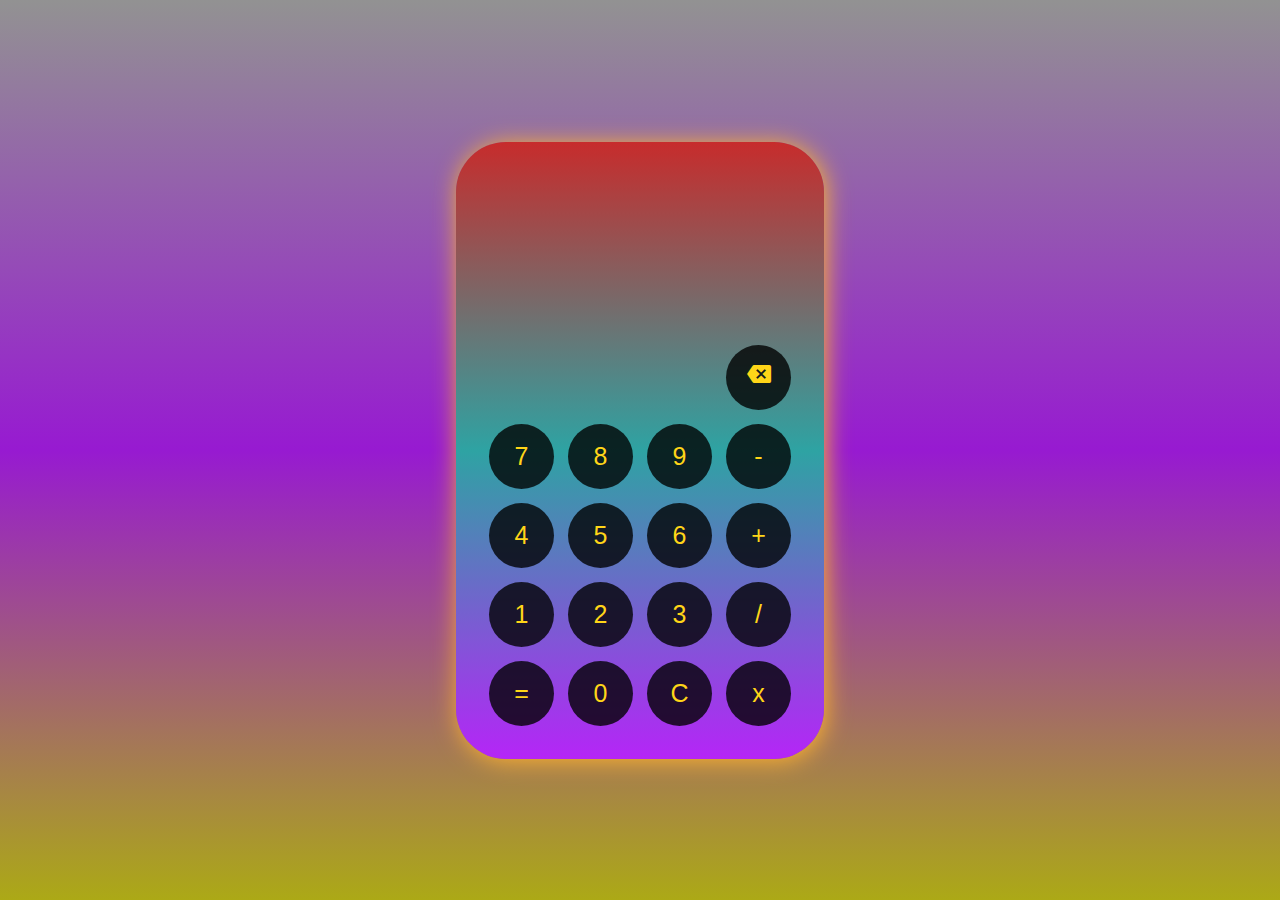
<file: LEVEL2_TASK1/index.html>
<!DOCTYPE html>
<html lang="en">

<head>
  <meta charset="UTF-8">
  <meta http-equiv="X-UA-Compatible" content="IE=edge">
  <meta name="viewport" content="width=device-width, initial-scale=1.0">
  <title>LEVEL 2 TASK 1</title>
  <link href="https://fonts.googleapis.com/icon?family=Material+Icons" rel="stylesheet">
  <style>
    * {
      padding: 0;
      margin: 0;
      box-sizing: border-box;
    }

    body {
      background-image: linear-gradient(rgb(146, 146, 146), rgb(151, 26, 209), rgb(172, 169, 22));
    }

    .cal {
      position: relative;
      height: auto;
      width: auto;
      padding: 25px;
      border-radius: 50px;
    }

    .cntnr {
      display: grid;
      height: 100vh;
      width: 100vw;
      place-items: center;
    }


    #display {
      margin: 10px;
      height: 140px;
      width: auto;
      max-width: 290px;
      display: flex;
      overflow-x: scroll;
      align-items: flex-end;
      justify-content: flex-end;
      font-size: 45px;
      margin-bottom: 20px;
      color: #fff;
    }

    #display::-webkit-scrollbar {
      display: block;
      height: 3px;
    }

    button {
      height: 65px;
      width: 65px;
      border: 0;
      border-radius: 35px;
      margin: 6px;
      font-size: 25px;
      cursor: pointer;
    }

    button:hover {
      text-shadow:
        0 0 7px #fff,
        0 0 10px #fff,
        0 0 21px #fff,
        0 0 42px #0fa,
        0 0 82px #0fa,
        0 0 92px #0fa,
        0 0 102px #0fa,
        0 0 151px #0fa;
    }

    .cal.dark {
      background-image: linear-gradient(#c72c2c, rgb(46, 163, 163), rgb(181, 37, 247));
      box-shadow: 2px 2px 25px rgb(255, 181, 44);
    }

    .btn {
      background-color: #000000c9;
      color: #ffd518;
    }
  </style>
</head>

<body>
  <div class="cntnr ">
    <div class="cal dark">
      <div id="display"></div>
      <div class="btns">
        <table>
          <tr>
            <td></td>
            <td></td>
            <td></td>
            <td><button class="btn" id="bsp"><i class="material-icons">backspace</i>
              </button>
            </td>
          </tr>
          <tr>
            <td><button class="btn" id="7">7</button></td>
            <td><button class="btn" id="8">8</button></td>
            <td><button class="btn" id="9">9</button></td>
            <td><button class="btn" id="-">-</button></td>
          </tr>
          <tr>
            <td><button class="btn" id="4">4</button></td>
            <td><button class="btn" id="5">5</button></td>
            <td><button class="btn" id="6">6</button></td>
            <td><button class="btn" id="+">+</button></td>
          </tr>
          <tr>
            <td><button class="btn" id="1">1</button></td>
            <td><button class="btn" id="2">2</button></td>
            <td><button class="btn" id="3">3</button></td>
            <td><button class="btn" id="/">/</button></td>
          </tr>
          <tr>
            <td><button class="btn" id="eql">=</button></td>
            <td><button class="btn" id="0">0</button></td>
            <td><button class="btn" id="clr">C</button></td>
            <td><button class="btn" id="*">x</button></td>
          </tr>
        </table>
      </div>
    </div>
  </div>


  <script>
    const display = document.querySelector("#display");
    const btns = document.querySelectorAll("button");

    let i;
    btns.forEach((item) => {
      item.onclick = () => {
        if (item.id == "clr")
          display.innerText = "";

        else if (item.id == "bsp") {
          let string = display.innerText.toString();
          display.innerText = string.substr(0, string.length - 1);
        }
        else if (item.id == "eql") {
          display.innerText += "=" + eval(display.innerText);
          i = 1;
        }
        else {
          if (i == 1) {
            display.innerText = "";
          }
          display.innerText += item.id;
          i = 0;
        }
      };
    });

  </script>



</body>

</html>
</file>
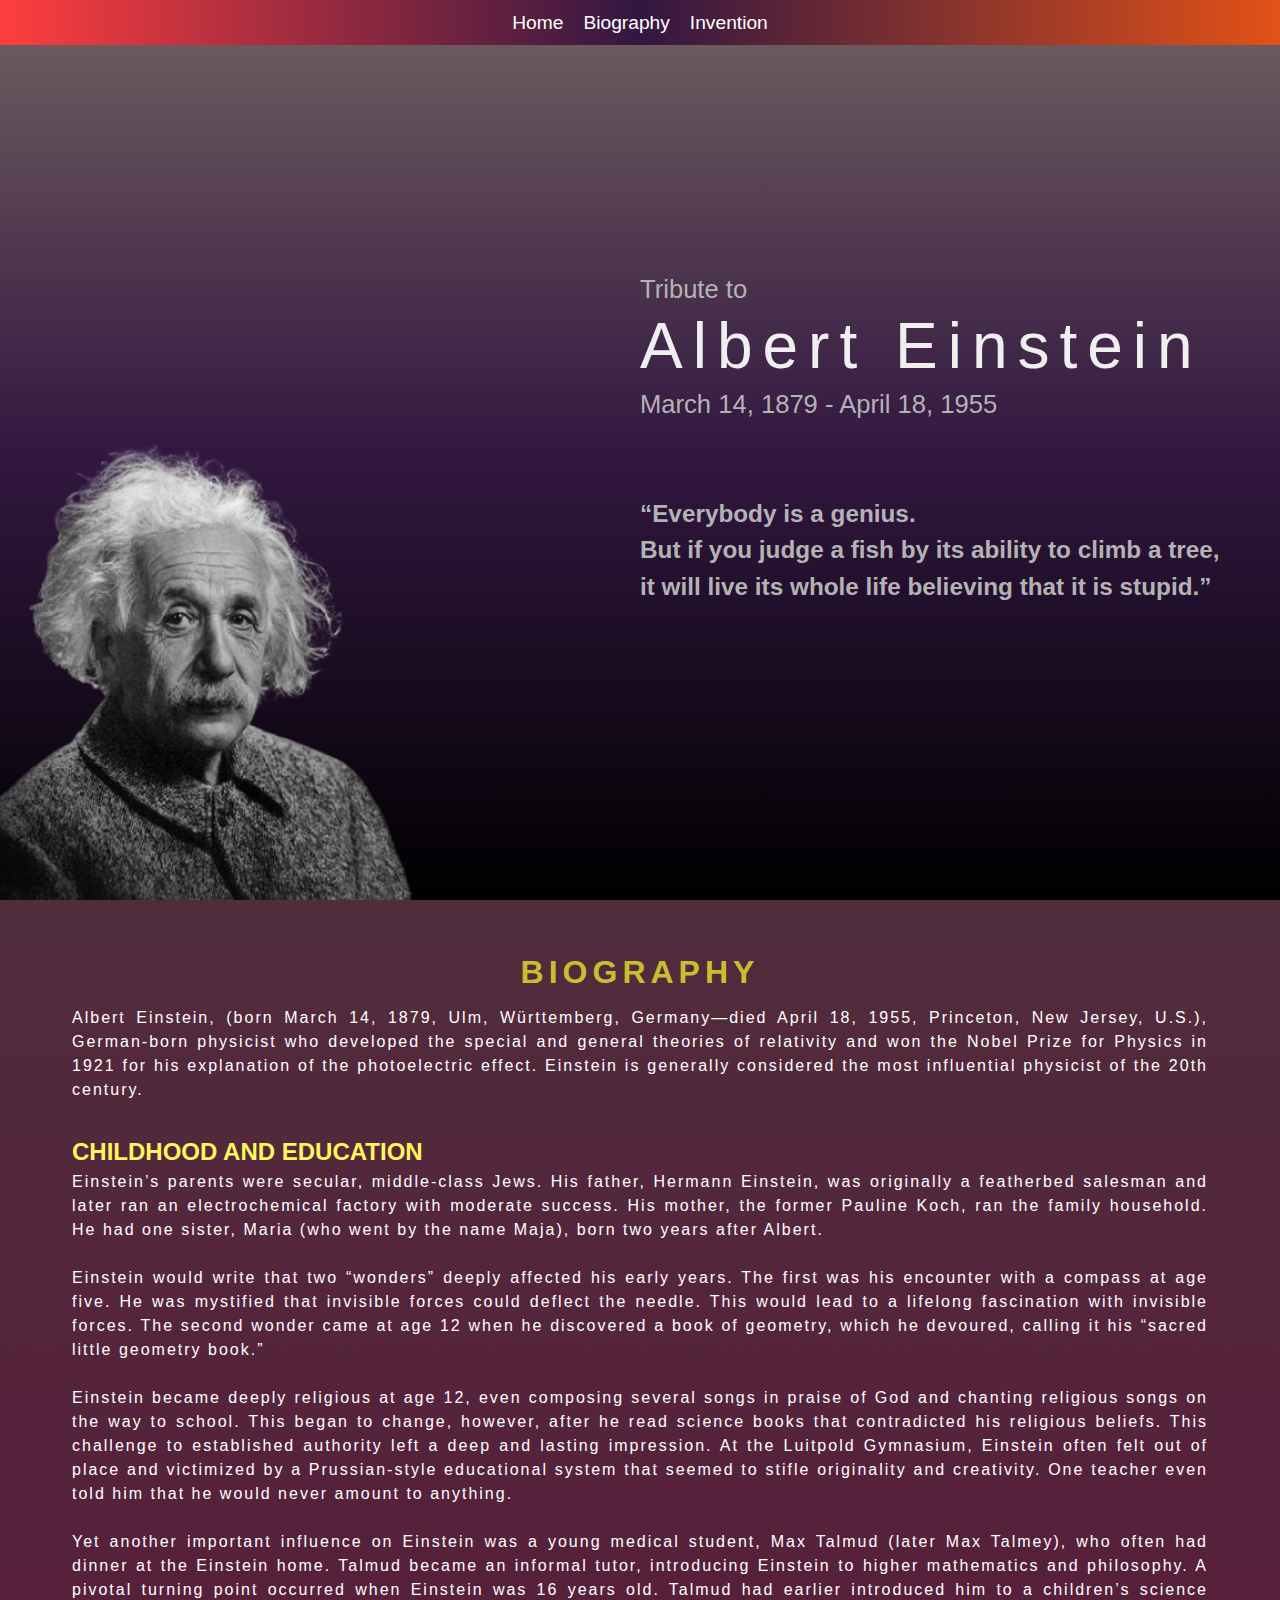
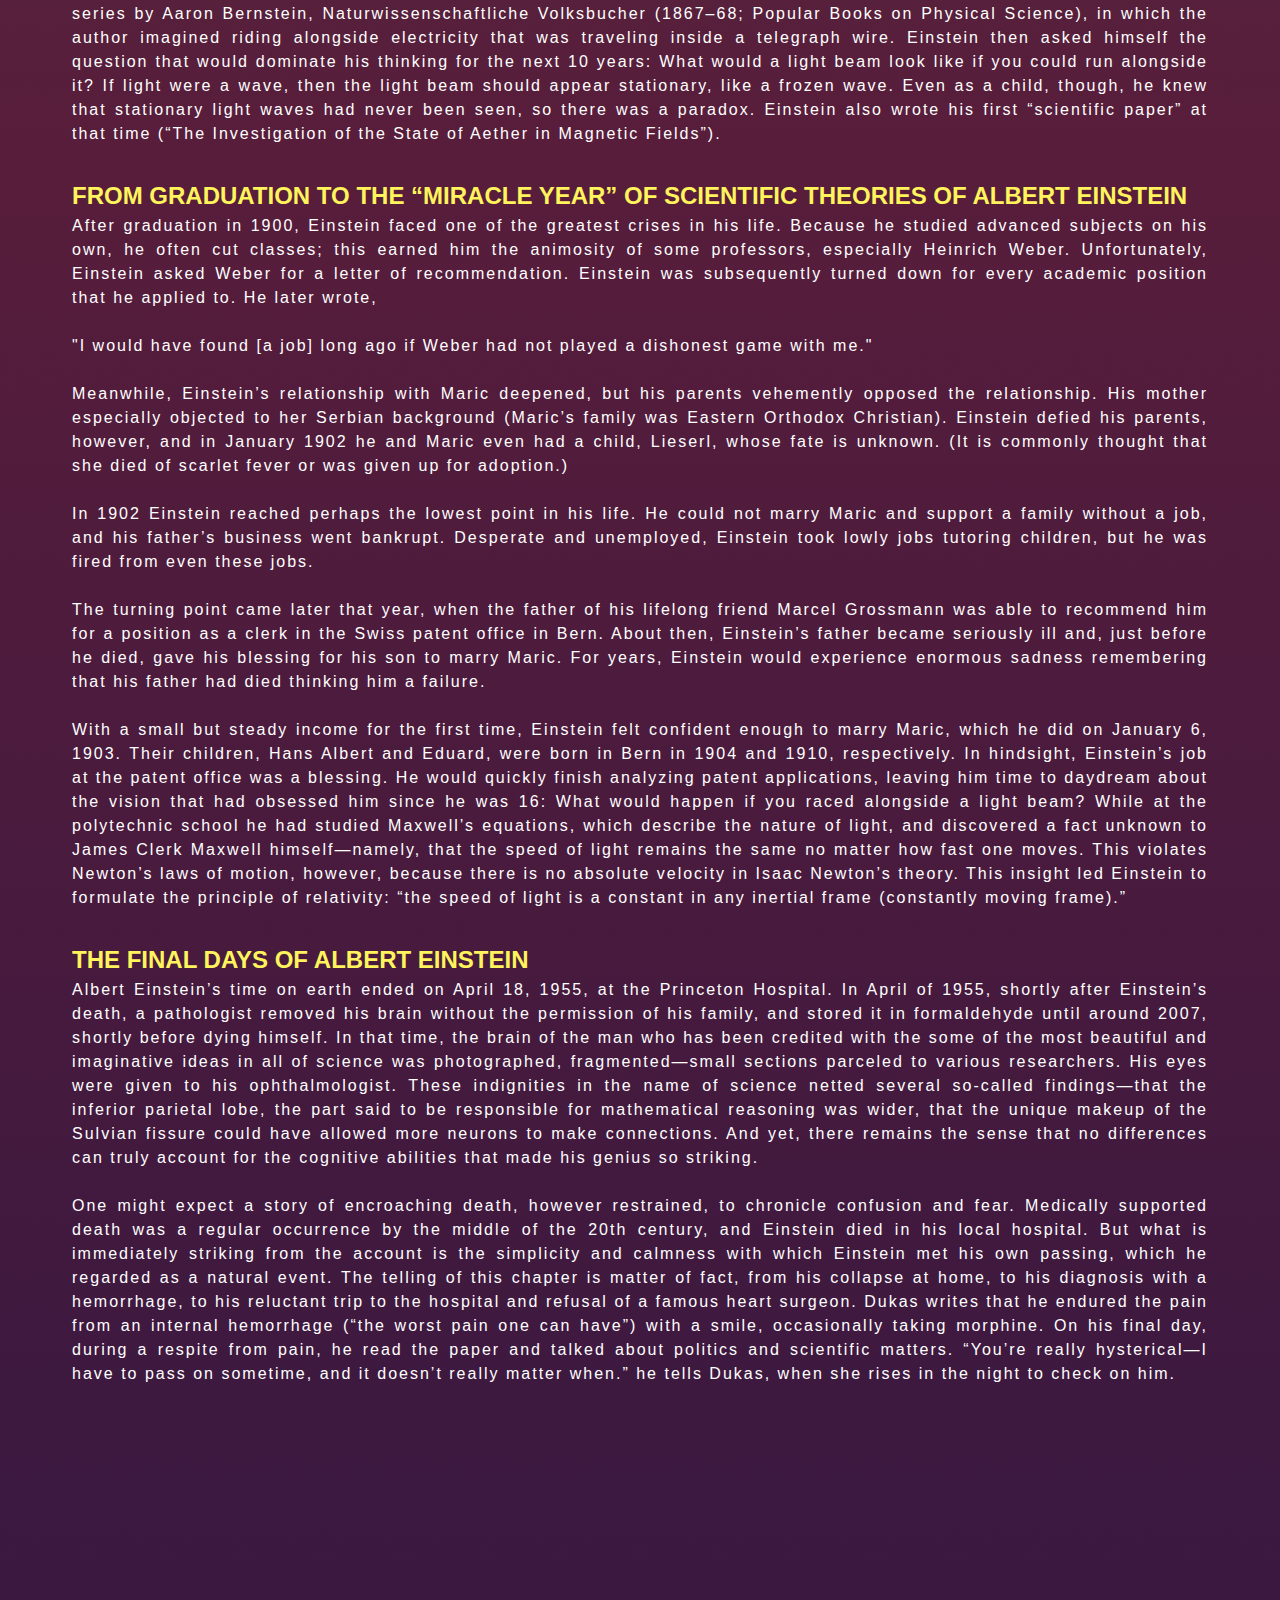
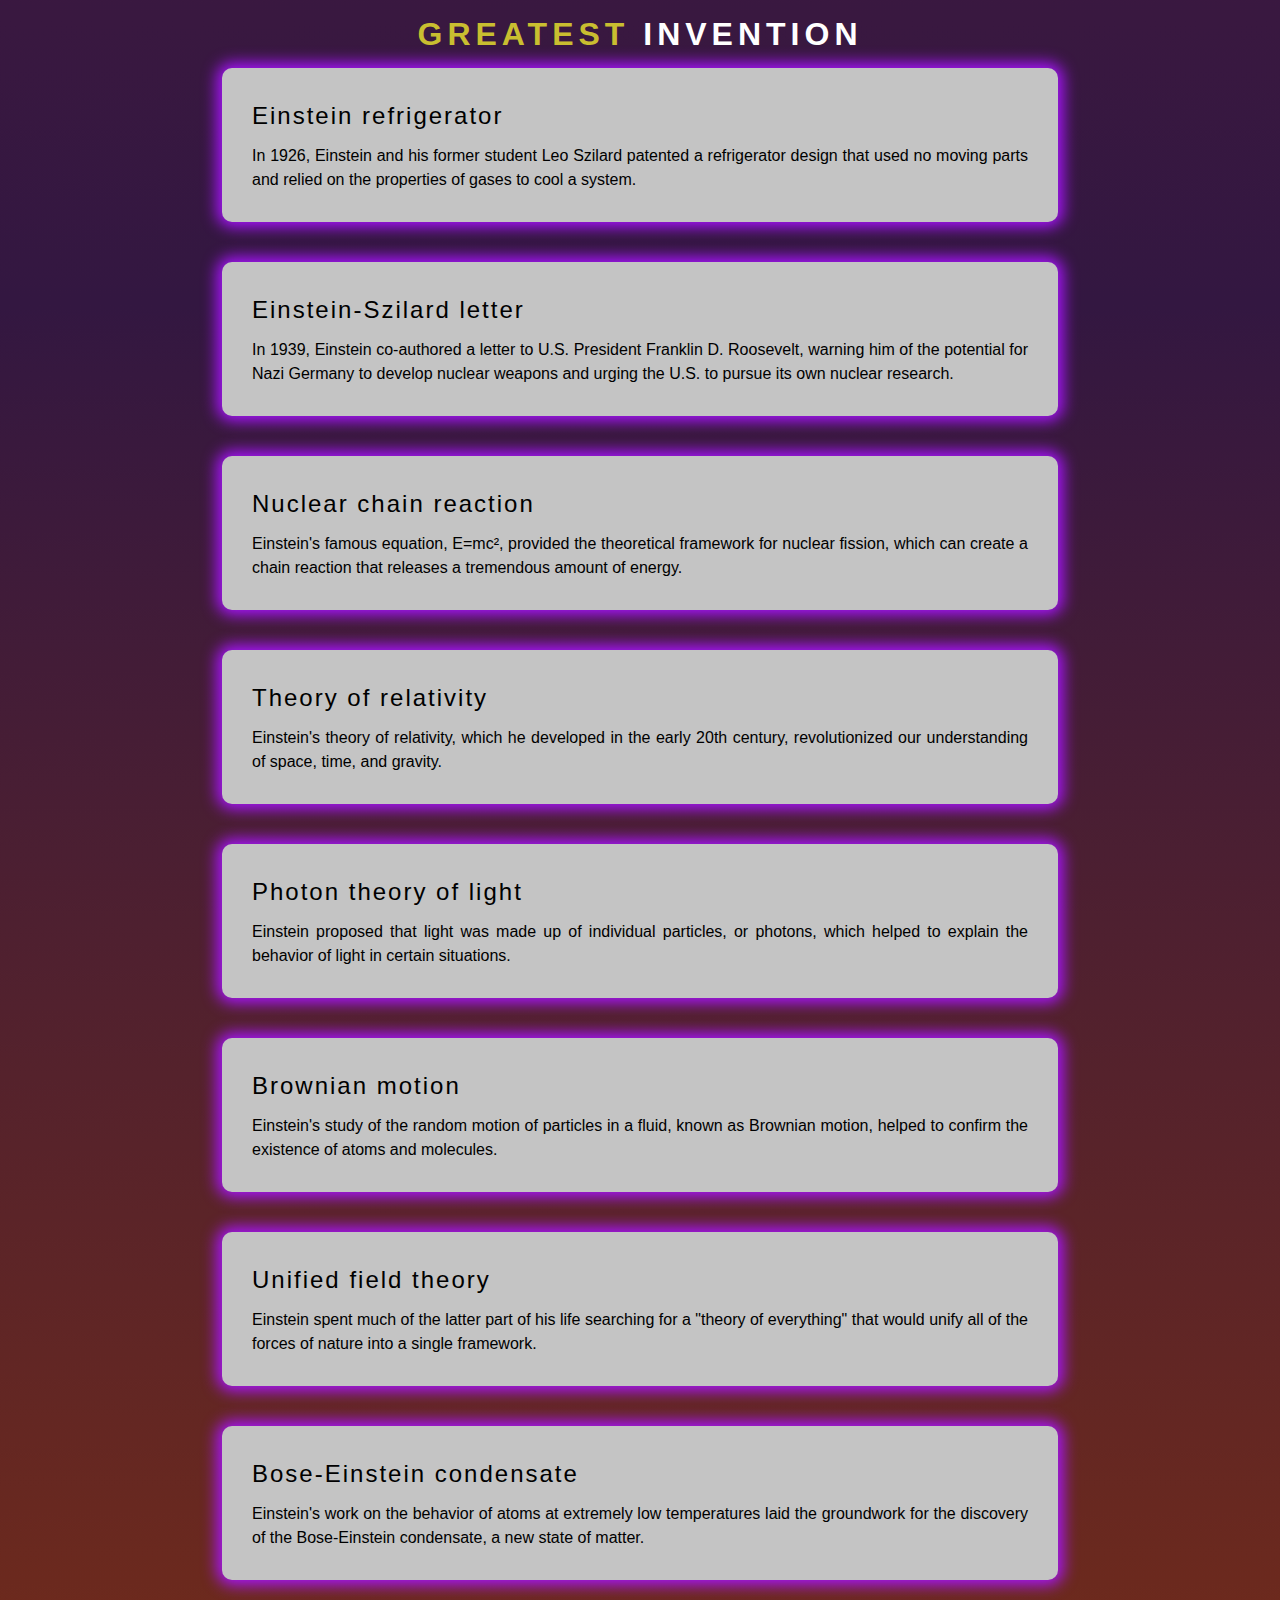
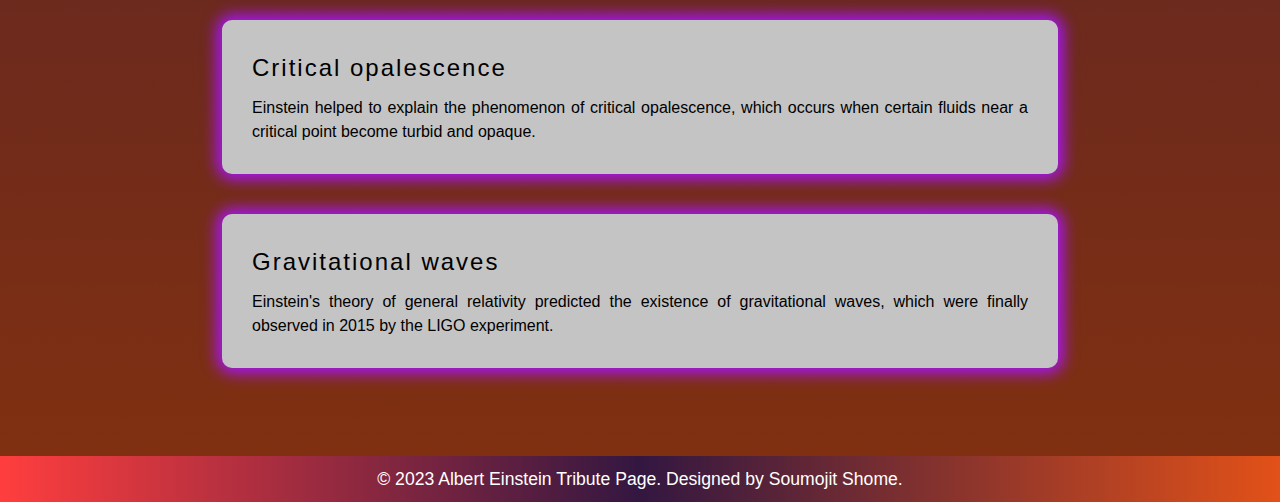
<file: LEVEL2_TASK2/index.html>
<!DOCTYPE html>
<html lang="en">

<head>
    <meta charset="UTF-8">
    <meta http-equiv="X-UA-Compatible" content="IE=edge">
    <meta name="viewport" content="width=device-width, initial-scale=1.0">
    <link rel="stylesheet" href="style.css">

    <title>LEVEL 2 TASK 2</title>
</head>

<body>

    <!-- page 1 home page -->
    <div id="home">
        <header>
            <nav>
                <ul>
                    <li><a href="#home">Home</a></li>
                    <li><a href="#biography-page">Biography</a></li>
                    <li><a href="#invention-page">Invention</a></li>
                </ul>
            </nav>

        </header>
        <div class="einstein-img_block">
            <img src="albert_einstein.png" alt="albert einstein pic" class="einstein-img">
        </div>
        <div class="intro">
            <h3>Tribute to</h3>
            <h1>Albert Einstein</h1>
            <h3> March 14, 1879 - April 18, 1955</h3>
            <br><br><br>
            <h5>
                “Everybody is a genius.<br>
                But if you judge a fish by its ability to climb a tree,<br>
                it will live its whole life believing that it is stupid.”<br>
            </h5>
        </div>
    </div>


    <!-- page 2 biography page-->
    <section class="bg-bio">
        <div class="cntnr biography" id="biography-page">
            <h3>Biography</h3>
            <p>Albert Einstein, (born March 14, 1879, Ulm, Württemberg, Germany—died April 18, 1955, Princeton, New
                Jersey, U.S.), German-born physicist who developed the special and general theories of relativity and
                won the Nobel Prize for Physics in 1921 for his explanation of the photoelectric effect. Einstein is
                generally considered the most influential physicist of the 20th century.</p>

            <div class="bio">
                <div>
                    <h4>Childhood and Education</h4>
                    <p>Einstein’s parents were secular, middle-class Jews. His father, Hermann Einstein, was originally
                        a featherbed salesman and later ran an electrochemical factory with moderate success. His
                        mother, the former Pauline Koch, ran the family household. He had one sister, Maria (who went by
                        the name Maja), born two years after Albert. <br><br>

                        Einstein would write that two “wonders” deeply affected his early years. The first was his
                        encounter with a compass at age five. He was mystified that invisible forces could deflect the
                        needle. This would lead to a lifelong fascination with invisible forces. The second wonder came
                        at age 12 when he discovered a book of geometry, which he devoured, calling it his “sacred
                        little geometry book.”
                        <br><br>

                        Einstein became deeply religious at age 12, even composing several songs in praise of God and
                        chanting religious songs on the way to school. This began to change, however, after he read
                        science books that contradicted his religious beliefs. This challenge to established authority
                        left a deep and lasting impression. At the Luitpold Gymnasium, Einstein often felt out of place
                        and victimized by a Prussian-style educational system that seemed to stifle originality and
                        creativity. One teacher even told him that he would never amount to anything.
                        <br><br>

                        Yet another important influence on Einstein was a young medical student, Max Talmud (later Max
                        Talmey), who often had dinner at the Einstein home. Talmud became an informal tutor, introducing
                        Einstein to higher mathematics and philosophy. A pivotal turning point occurred when Einstein
                        was 16 years old. Talmud had earlier introduced him to a children’s science series by Aaron
                        Bernstein, Naturwissenschaftliche Volksbucher (1867–68; Popular Books on Physical Science), in
                        which the author imagined riding alongside electricity that was traveling inside a telegraph
                        wire. Einstein then asked himself the question that would dominate his thinking for the next 10
                        years: What would a light beam look like if you could run alongside it? If light were a wave,
                        then the light beam should appear stationary, like a frozen wave. Even as a child, though, he
                        knew that stationary light waves had never been seen, so there was a paradox. Einstein also
                        wrote his first “scientific paper” at that time (“The Investigation of the State of Aether in
                        Magnetic Fields”).
                    </p>
                </div>
                <div>
                    <h4>From graduation to the “miracle year” of scientific theories of Albert Einstein</h4>
                    <p>After graduation in 1900, Einstein faced one of the greatest crises in his life. Because he
                        studied advanced subjects on his own, he often cut classes; this earned him the animosity of
                        some professors, especially Heinrich Weber. Unfortunately, Einstein asked Weber for a letter of
                        recommendation. Einstein was subsequently turned down for every academic position that he
                        applied to. He later wrote,
                        <br><br>
                        "I would have found [a job] long ago if Weber had not played a dishonest game with me."
                        <br><br>

                        Meanwhile, Einstein’s relationship with Maric deepened, but his parents vehemently opposed the
                        relationship. His mother especially objected to her Serbian background (Maric’s family was
                        Eastern Orthodox Christian). Einstein defied his parents, however, and in January 1902 he and
                        Maric even had a child, Lieserl, whose fate is unknown. (It is commonly thought that she died of
                        scarlet fever or was given up for adoption.)
                        <br><br>
                        In 1902 Einstein reached perhaps the lowest point in his life. He could not marry Maric and
                        support a family without a job, and his father’s business went bankrupt. Desperate and
                        unemployed, Einstein took lowly jobs tutoring children, but he was fired from even these jobs.
                        <br><br>
                        The turning point came later that year, when the father of his lifelong friend Marcel Grossmann
                        was able to recommend him for a position as a clerk in the Swiss patent office in Bern. About
                        then, Einstein’s father became seriously ill and, just before he died, gave his blessing for his
                        son to marry Maric. For years, Einstein would experience enormous sadness remembering that his
                        father had died thinking him a failure.
                        <br><br>
                        With a small but steady income for the first time, Einstein felt confident enough to marry
                        Maric, which he did on January 6, 1903. Their children, Hans Albert and Eduard, were born in
                        Bern in 1904 and 1910, respectively. In hindsight, Einstein’s job at the patent office was a
                        blessing. He would quickly finish analyzing patent applications, leaving him time to daydream
                        about the vision that had obsessed him since he was 16: What would happen if you raced alongside
                        a light beam? While at the polytechnic school he had studied Maxwell’s equations, which describe
                        the nature of light, and discovered a fact unknown to James Clerk Maxwell himself—namely, that
                        the speed of light remains the same no matter how fast one moves. This violates Newton’s laws of
                        motion, however, because there is no absolute velocity in Isaac Newton’s theory. This insight
                        led Einstein to formulate the principle of relativity: “the speed of light is a constant in any
                        inertial frame (constantly moving frame).”
                    </p>
                </div>
                <div>
                    <h4>The final days of Albert Einstein</h4>
                    <p>Albert Einstein’s time on earth ended on April 18, 1955, at the Princeton Hospital. In April of
                        1955, shortly after Einstein’s death, a pathologist removed his brain without the permission of
                        his family, and stored it in formaldehyde until around 2007, shortly before dying himself. In
                        that time, the brain of the man who has been credited with the some of the most beautiful and
                        imaginative ideas in all of science was photographed, fragmented—small sections parceled to
                        various researchers. His eyes were given to his ophthalmologist. These indignities in the name
                        of science netted several so-called findings—that the inferior parietal lobe, the part said to
                        be responsible for mathematical reasoning was wider, that the unique makeup of the Sulvian
                        fissure could have allowed more neurons to make connections. And yet, there remains the sense
                        that no differences can truly account for the cognitive abilities that made his genius so
                        striking.
                        <br><br>
                        One might expect a story of encroaching death, however restrained, to chronicle confusion and
                        fear. Medically supported death was a regular occurrence by the middle of the 20th century, and
                        Einstein died in his local hospital. But what is immediately striking from the account is the
                        simplicity and calmness with which Einstein met his own passing, which he regarded as a natural
                        event. The telling of this chapter is matter of fact, from his collapse at home, to his
                        diagnosis with a hemorrhage, to his reluctant trip to the hospital and refusal of a famous heart
                        surgeon. Dukas writes that he endured the pain from an internal hemorrhage (“the worst pain one
                        can have”) with a smile, occasionally taking morphine. On his final day, during a respite from
                        pain, he read the paper and talked about politics and scientific matters. “You’re really
                        hysterical—I have to pass on sometime, and it doesn’t really matter when.” he tells Dukas, when
                        she rises in the night to check on him.
                    </p>
                </div>
            </div>

        </div>
    </section>

    <!-- page 3 invention page-->
    <section class="cntnr" id="invention-page">
        <div>
            <h3><span>Greatest</span> invention</h3>
        </div>
        <div class="invention">
            <div>


                <ul>
                    
                    <li class="inv-box">

                        <div>
                            <div>
                                <div>
                                    <div>
                                        <p class="inv-heading">Einstein refrigerator</p>
                                    </div>
                                </div>
                                <div>
                                    <div>
                                        <p class="dscbtn">In 1926, Einstein and his former student Leo Szilard
                                            patented a refrigerator design that used no moving parts and relied on the
                                            properties of gases to cool a system.</p>
                                    </div>
                                </div>
                            </div>
                        </div>
                    </li>
                    <li class="inv-box">

                        <div>

                            <div>
                                <div>
                                    <div>
                                        <p class="inv-heading">Einstein-Szilard letter</p>
                                    </div>
                                </div>
                                <div>
                                    <div>
                                        <p class="dscbtn">In 1939, Einstein co-authored a letter to U.S. President
                                            Franklin D. Roosevelt, warning him of the potential for Nazi Germany to
                                            develop nuclear weapons and urging the U.S. to pursue its own nuclear
                                            research.</p>
                                    </div>
                                </div>
                            </div>
                        </div>
                    </li>
                    <li class="inv-box">

                        <div>

                            <div>
                                <div>
                                    <p class="inv-heading">Nuclear chain reaction</p>
                                </div>
                                <div>
                                    <div>
                                        <p class="dscbtn">Einstein's famous equation, E=mc², provided the
                                            theoretical framework for nuclear fission, which can create a chain reaction
                                            that releases a tremendous amount of energy.
                                        </p>
                                    </div>
                                </div>
                            </div>
                        </div>
                    </li>
                    <li class="inv-box">

                        <div>

                            <div>
                                <div>
                                    <p class="inv-heading">Theory of relativity</p>
                                </div>
                                <div>
                                    <div>
                                        <p class="dscbtn">Einstein's theory of relativity, which he developed in
                                            the early 20th century, revolutionized our understanding of space, time, and
                                            gravity.</p>
                                    </div>
                                </div>
                            </div>
                        </div>
                    </li>
                    <li class="inv-box">

                        <div>

                            <div>
                                <div>
                                    <p class="inv-heading">Photon theory of light</p>
                                </div>
                                <div>
                                    <div>
                                        <p class="dscbtn">Einstein proposed that light was made up of individual
                                            particles, or photons, which helped to explain the behavior of light in
                                            certain situations.</p>
                                    </div>
                                </div>
                            </div>
                        </div>
                    </li>
                    <li class="inv-box">

                        <div>

                            <div>
                                <div>
                                    <p class="inv-heading">Brownian motion</p>
                                </div>
                                <div>
                                    <div>
                                        <p class="dscbtn">Einstein's study of the random motion of particles in a
                                            fluid, known as Brownian motion, helped to confirm the existence of atoms
                                            and molecules.</p>
                                    </div>
                                </div>
                            </div>
                        </div>
                    </li>
                    <li class="inv-box">

                        <div>

                            <div>
                                <div>
                                    <p class="inv-heading">Unified field theory</p>
                                </div>
                                <div>
                                    <div>
                                        <p class="dscbtn">Einstein spent much of the latter part of his life
                                            searching for a "theory of everything" that would unify all of the forces of
                                            nature into a single framework.
                                        </p>
                                    </div>
                                </div>
                            </div>
                        </div>
                    </li>
                    <li class="inv-box">

                        <div>

                            <div>
                                <div>
                                    <p class="inv-heading">Bose-Einstein condensate</p>
                                </div>
                                <div>
                                    <div>
                                        <p class="dscbtn">Einstein's work on the behavior of atoms at extremely low
                                            temperatures laid the groundwork for the discovery of the Bose-Einstein
                                            condensate, a new state of matter.</p>
                                    </div>
                                </div>
                            </div>
                        </div>
                    </li>
                    <li class="inv-box">

                        <div>

                            <div>
                                <div>
                                    <p class="inv-heading">Critical opalescence</p>
                                </div>
                                <div>
                                    <div>
                                        <p class="dscbtn">Einstein helped to explain the phenomenon of critical
                                            opalescence, which occurs when certain fluids near a critical point become
                                            turbid and opaque.</p>
                                    </div>
                                </div>
                            </div>
                        </div>
                    </li>
                    <li class="inv-box">

                        <div>

                            <div>
                                <div>
                                    <p class="inv-heading">Gravitational waves</p>
                                </div>
                                <div>
                                    <div>
                                        <p class="dscbtn">Einstein's theory of general relativity predicted the
                                            existence of gravitational waves, which were finally observed in 2015 by the
                                            LIGO experiment.</p>
                                    </div>
                                </div>
                            </div>
                        </div>
                    </li>
                </ul>



            </div>
        </div>

    </section>


    <!-- footer -->
    <footer>
        <p>&copy; 2023 Albert Einstein Tribute Page. Designed by Soumojit Shome.</p>
    </footer>


</body>

</html>
</file>
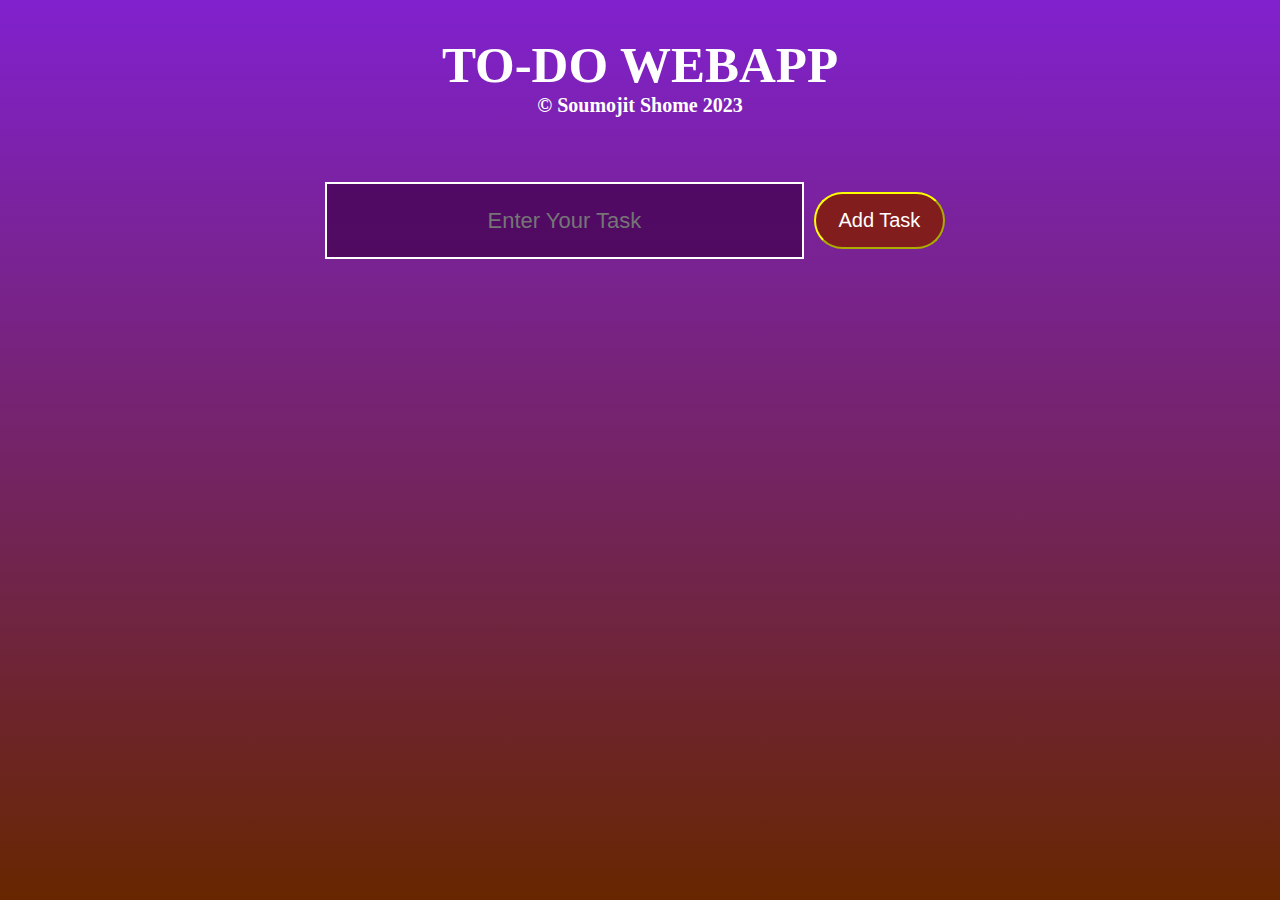
<file: LEVEL2_TASK3/index.html>
<!DOCTYPE html>
<html lang="en">

<head>
    <meta charset="UTF-8">
    <meta http-equiv="X-UA-Compatible" content="IE=edge">
    <meta name="viewport" content="width=device-width, initial-scale=1.0">
    <link rel="stylesheet" href="style.css">
    <title>LEVEL 2 TASK 3</title>
</head>

<body>
    <div class="cntnr">
        <h3 class="hding">TO-DO WEBAPP</h3>
        <h3 class="hding2">&copy; Soumojit Shome 2023</h3>
        <div class="add-tsk-btn">
            <input type="text" placeholder="Enter Your Task">
            <button>Add Task</button>
        </div>
        <h3 id="task-sts1">Pending Tasks</h3>
        <div class="tskblk">
            <div class="pndng-tsk">
                <ol class="canc"></ol>
            </div>
            <h3 id="task-sts2">Completed Tasks</h3>
            <div class="fnsh-tsk">
                <ol class="Completed"></ol>
            </div>
        </div>
    </div>
    <script src="script.js"></script>
</body>

</html>
</file>
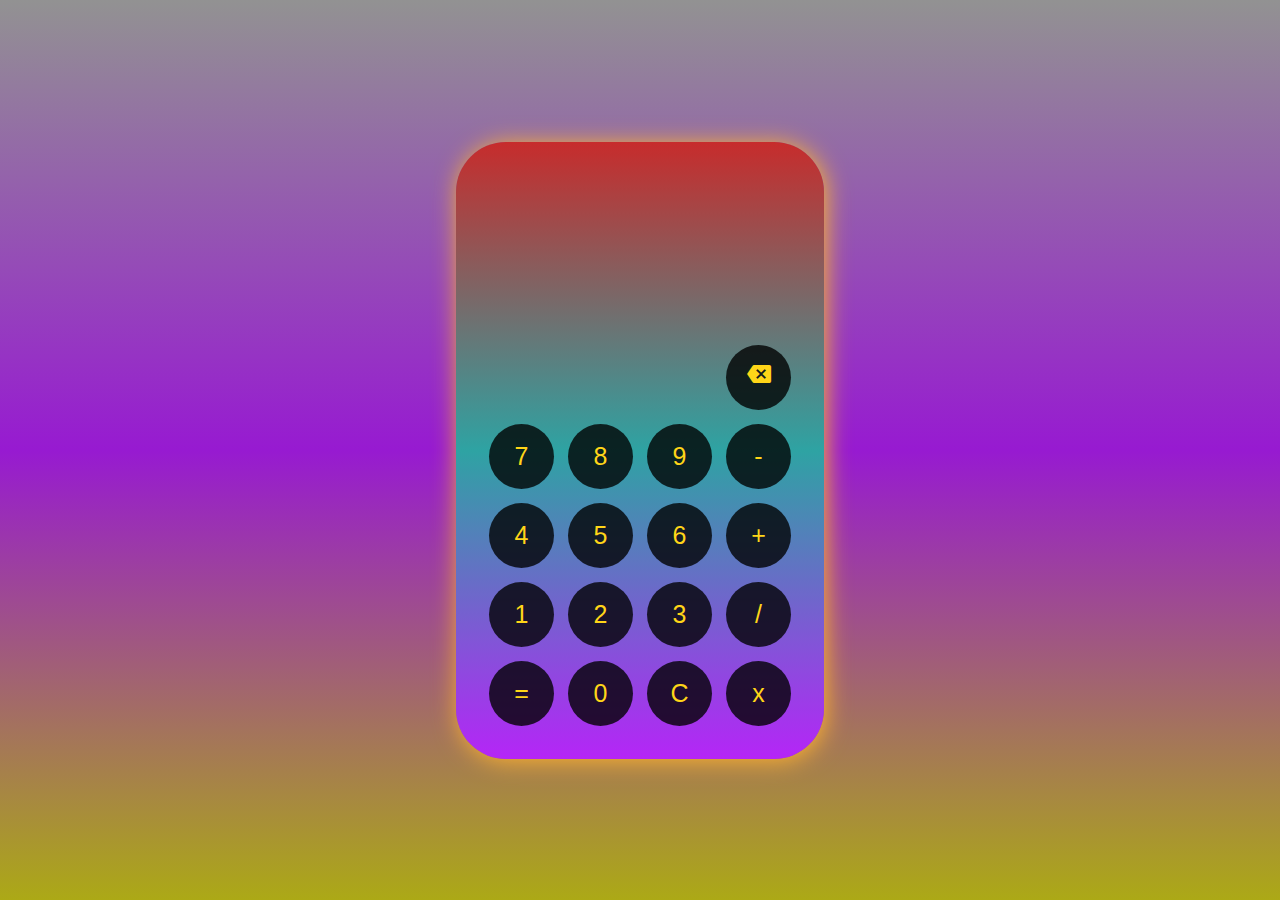
<file: LEVEL2_TASK1/level2_task1.html>
<!DOCTYPE html>
<html lang="en">

<head>
  <meta charset="UTF-8">
  <meta http-equiv="X-UA-Compatible" content="IE=edge">
  <meta name="viewport" content="width=device-width, initial-scale=1.0">
  <title>LEVEL 2 TASK 1</title>
  <link href="https://fonts.googleapis.com/icon?family=Material+Icons" rel="stylesheet">
  <style>
    * {
      padding: 0;
      margin: 0;
      box-sizing: border-box;
    }

    body {
      background-image: linear-gradient(rgb(146, 146, 146), rgb(151, 26, 209), rgb(172, 169, 22));
    }

    .cal {
      position: relative;
      height: auto;
      width: auto;
      padding: 25px;
      border-radius: 50px;
    }

    .cntnr {
      display: grid;
      height: 100vh;
      width: 100vw;
      place-items: center;
    }


    #display {
      margin: 10px;
      height: 140px;
      width: auto;
      max-width: 290px;
      display: flex;
      overflow-x: scroll;
      align-items: flex-end;
      justify-content: flex-end;
      font-size: 45px;
      margin-bottom: 20px;
      color: #fff;
    }

    #display::-webkit-scrollbar {
      display: block;
      height: 3px;
    }

    button {
      height: 65px;
      width: 65px;
      border: 0;
      border-radius: 35px;
      margin: 6px;
      font-size: 25px;
      cursor: pointer;
    }

    button:hover {
      text-shadow:
        0 0 7px #fff,
        0 0 10px #fff,
        0 0 21px #fff,
        0 0 42px #0fa,
        0 0 82px #0fa,
        0 0 92px #0fa,
        0 0 102px #0fa,
        0 0 151px #0fa;
    }

    .cal.dark {
      background-image: linear-gradient(#c72c2c, rgb(46, 163, 163), rgb(181, 37, 247));
      box-shadow: 2px 2px 25px rgb(255, 181, 44);
    }

    .btn {
      background-color: #000000c9;
      color: #ffd518;
    }
  </style>
</head>

<body>
  <div class="cntnr ">
    <div class="cal dark">
      <div id="display"></div>
      <div class="btns">
        <table>
          <tr>
            <td></td>
            <td></td>
            <td></td>
            <td><button class="btn" id="bsp"><i class="material-icons">backspace</i>
              </button>
            </td>
          </tr>
          <tr>
            <td><button class="btn" id="7">7</button></td>
            <td><button class="btn" id="8">8</button></td>
            <td><button class="btn" id="9">9</button></td>
            <td><button class="btn" id="-">-</button></td>
          </tr>
          <tr>
            <td><button class="btn" id="4">4</button></td>
            <td><button class="btn" id="5">5</button></td>
            <td><button class="btn" id="6">6</button></td>
            <td><button class="btn" id="+">+</button></td>
          </tr>
          <tr>
            <td><button class="btn" id="1">1</button></td>
            <td><button class="btn" id="2">2</button></td>
            <td><button class="btn" id="3">3</button></td>
            <td><button class="btn" id="/">/</button></td>
          </tr>
          <tr>
            <td><button class="btn" id="eql">=</button></td>
            <td><button class="btn" id="0">0</button></td>
            <td><button class="btn" id="clr">C</button></td>
            <td><button class="btn" id="*">x</button></td>
          </tr>
        </table>
      </div>
    </div>
  </div>


  <script>
    const display = document.querySelector("#display");
    const btns = document.querySelectorAll("button");

    let i;
    btns.forEach((item) => {
      item.onclick = () => {
        if (item.id == "clr")
          display.innerText = "";

        else if (item.id == "bsp") {
          let string = display.innerText.toString();
          display.innerText = string.substr(0, string.length - 1);
        }
        else if (item.id == "eql") {
          display.innerText += "=" + eval(display.innerText);
          i = 1;
        }
        else {
          if (i == 1) {
            display.innerText = "";
          }
          display.innerText += item.id;
          i = 0;
        }
      };
    });

  </script>



</body>

</html>
</file>
<file: LEVEL2_TASK2/style.css>
@import url('https://fonts.googleapis.com/css2?family=Plus+Jakarta+Sans:wght@700&dp=swap');

* {
    margin: 0;
    padding: 0;
    box-sizing: border-box;
}

@import url('https://fonts.googleapis.com/css2?family=Macondo&dp=swap');

html {
    scroll-behavior: smooth;
}

body {
    font-family: Helvetica, "Libre Franklin", sans-serif;
    line-height: 1.5;
    background-image: linear-gradient(rgb(73, 61, 61), rgb(88, 29, 59), rgb(51, 23, 65), rgb(128, 48, 17));
}

#home {
    width: 100%;
    height: 100vh;
    background-image: linear-gradient(rgb(114, 97, 97), rgb(51, 23, 65), rgb(0, 0, 0));
}



.intro {
    position: absolute;
    right: 0%;
    top: 30%;
    width: 50%;
}

.intro h1 {
    color: #efefef;
    font-weight: unset;
    font-family: 'Trebuchet MS', 'Lucida Sans Unicode', 'Lucida Grande', 'Lucida Sans', Arial, sans-serif;
    width: 100%;
    /* font-size: 400%; */
    font-size: 5vw;
}

.intro h3 {
    color: rgb(179, 179, 179);
    font-weight: 400;
    /* font-size: 253%; */
    font-size: 2vw;
}

.intro h5 {
    color: rgb(179, 179, 179);
    font-family: 'Segoe UI', Tahoma, Geneva, Verdana, sans-serif;
    width: 100%;
    /* font-size: 133%; */
    font-size: 1.9vw;
}

.einstein-img {
    background-repeat: no-repeat;
    background-size: cover;
    position: absolute;
    /* width: 57%; */
    width: 50vw;
    /* height: 94.3vh; */

    bottom: 0%;
}



a {
    color: #000;
    text-decoration: none;
}

img {
    max-width: 100%;
}

h1 {
    font-size: 5rem;
    font-weight: 600;
    line-height: 1.2;
    letter-spacing: 10px;
    font-family: "Libre Franklin", sans-serif;
}

ul {
    margin: 0;
    padding: 0;
    list-style: none;
}

.cntnr {
    position: relative;
    max-width: 1200px;
    margin: 0 auto;
    padding: 0 15px;
    height: 100vh;
    display: flex;
    align-items: center;
    justify-content: center;
    flex-direction: column;

}

.bg-bio {
    color: #fff;
}



.biography {
    height: auto;
    padding: 3rem 2rem;

}

.biography .bio {
    margin-bottom: 8rem;
}

.biography .bio h4 {
    font-size: 1.5rem;
    text-transform: uppercase;
    margin-top: 2rem;
    color: rgb(255, 244, 92);
}

.biography .bio p {
    font-size: 1rem;
}

.biography h3 {
    font-size: 2rem;
    text-transform: uppercase;
    letter-spacing: 5px;
    margin-bottom: 10px;
    color: rgb(201, 190, 48);
}

.biography p {
    text-align: justify;
    letter-spacing: 2px;
}

#invention-page {
    max-width: 900px;
    padding: 3rem 2rem;
    height: auto;
}

#invention-page h3 {
    font-size: 2rem;
    text-transform: uppercase;
    letter-spacing: 5px;
    margin-bottom: 10px;
    color: white;
}

.inv-heading {
    font-size: 1.5rem;
}

#invention-page h3 span {
    color: rgb(201, 190, 48);
}

#invention-page p {
    text-align: justify;
    letter-spacing: 2px;
}

#invention-page span {
    font-weight: bold;

}

#invention-page ul {
    position: relative;
}

#invention-page li {
    position: relative;
    padding: 30px;
    border-radius: 10px;
    margin-bottom: 40px;
    box-shadow: 0px 0px 15px 5px #a914ff;
}


#invention-page .dscbtn {
    font-size: 1rem;
    font-weight: 400;
    margin-top: 10px;
    letter-spacing: normal;
}

.inv-box {
    background-color: rgb(196, 196, 196);
}


footer {
    background-image: linear-gradient(90deg, rgb(255, 62, 62), rgb(51, 23, 65), rgb(226, 81, 24));
    color: #fff;
    font-size: 1.1rem;
    text-align: center;
    padding: 10px;
    position: absolute;
    width: 100%;
}


header {
    background-image: linear-gradient(90deg, rgb(255, 62, 62), rgb(51, 23, 65), rgb(226, 81, 24));

    color: #fff;
    text-align: center;
    /* padding: 1px; */
    position: fixed;
    top: 0;
    z-index: 2;
    width: 100%;
}

nav {
    height: 45px;
}

nav ul {
    margin: 0;
    padding: 0;
    list-style: none;
    display: flex;
    justify-content: center;
    align-items: center;
}

nav li a {
    display: block;
    padding: 0 10px;
    line-height: 45px;
    color: #fff;
    text-decoration: none;
    font-size: 1.2rem;
}

nav li a:hover {
    background-color: #8d8d8d4d;
}



@media screen and (max-width: 700px) {
    .einstein-img {

        width: 60vh;
    }

    .intro h3 {
        /* font-size: 120%; */
        font-size: 5vw;
    }

    .intro h1 {
        /* font-size: 120%; */
        font-size: 6vw;

    }

    .intro {
        text-align: center;
        top: 10%;
        width: 100%;
    }

    .intro h5 {
        font-size: 95%;
        left: 20%;
        text-align: center;
        /* font-size: 2vw; */

    }

}
</file>
<file: LEVEL2_TASK3/style.css>
*{
    margin: 0;
    padding: 0;
    box-sizing: border-box;
}
body{
    height: auto;
    background-image: linear-gradient(rgb(128, 33, 206), rgb(104, 38, 0));
    background-attachment: fixed;
    background-repeat: no-repeat;
}
h3{
    color: white;
    font-size: 50px;
    text-align: center;
}
.cntnr{
    max-width: 100%;
    position: relative;
    height: auto;
    padding: 10px;
    margin: 0;
}
.hding{
    height: auto;
    width: 100%;
    color: white;
    text-align: center;
    margin-top: 26px;
    font-size: 51px;
}
.hding2{
    font-size: 20px;
}
.add-tsk-btn{
    width: 50%;
    display: flex;
    padding: 65px 0;
    margin: auto;
    position: relative;
    top: 46%;
}
.add-tsk-btn > input[type="text"]{
    width: 90%;
    color: white;
    border: 2px solid #ffffff;
    background: none;
    text-align: center;
    padding: 10px;
    font-size: 22px;
    outline: none;
    background-color: #3d0049af;

}
.add-tsk-btn button{
    background: rgb(129, 29, 29);
    margin: 10px;
    font-size: 20px;
    color: white;
    padding: 15px;
    cursor: pointer;
    border-radius: 30px;
    width: 150px;
    border-color: yellow;
}
.add-tsk-btn button:hover{
    background: rgb(52, 0, 87);

}
.tskblk{
    width: 100%;
    height:auto;
    padding: 3%;
    position: relative;
}
.canc, .Completed{
    margin: 5px 0;
    padding: 20px;
    display: flex;
}
ol{
    list-style: none;
    counter-reset: my-counter;
    display: flex;
    flex-wrap: wrap;
}
ol li{
    display: flex;
    width: 200px;
    height:200px;
    margin:30px;
    padding: 18px;
    font-size: 30px;
    position: relative;
    justify-content: center;
    color: white;
    counter-increment: my-counter;
    box-shadow: 20px 20px 50px rgba(0, 0, 0, 0.5);
    border-radius: 30px;
    background: linear-gradient(rgb(134, 136, 0), rgb(82, 0, 82));
    overflow: hidden;
    align-items: center;
    border:1px solid rgb(139, 0, 81);

}
ol.Completed li{
    background: linear-gradient(rgb(22, 14, 129), rgb(82, 0, 82));
    color: white;

}
ol li::before{
    content: counter(my-counter);
    line-height: 3rem;
    text-align: center;
    color: #fff;
    position: absolute;
    top: 2px;
    left: 10px;
    font-size:2em;
    color:rgb(216, 200, 200);
}
li button{
    float: right;
    padding: 5px;
    font-size: 28px;
    line-height: 28px;
    margin-right: 15px;
    background: none;
    border: none;
    outline: none;
    cursor: pointer;
}

.pndng-tsk, .fnsh-tsk{
    display: flex;
    justify-content:center;
    align-items: center;
}

.tickbtn{
    position: absolute;
    font-size: 30px;
    bottom: 20px;
    left: 10%;
    color: white;
}
.deletebtn, .deletebtn2{
    position: absolute;
    bottom: 20px;
    right: 10%;
    color: white;
}

@media only screen and (max-width: 700px) {


    .add-tsk-btn > input[type="text"] {
        
        padding: 1px;
        font-size: 19px;
        text-align: center;
    }
    .add-tsk-btn {
        width: 100%;
    }
    .add-tsk-btn button {
        font-size: 18px;
        margin: 0;
        margin-left: 10px;

        padding: 9px;
        
    }
    
  }
</file>
